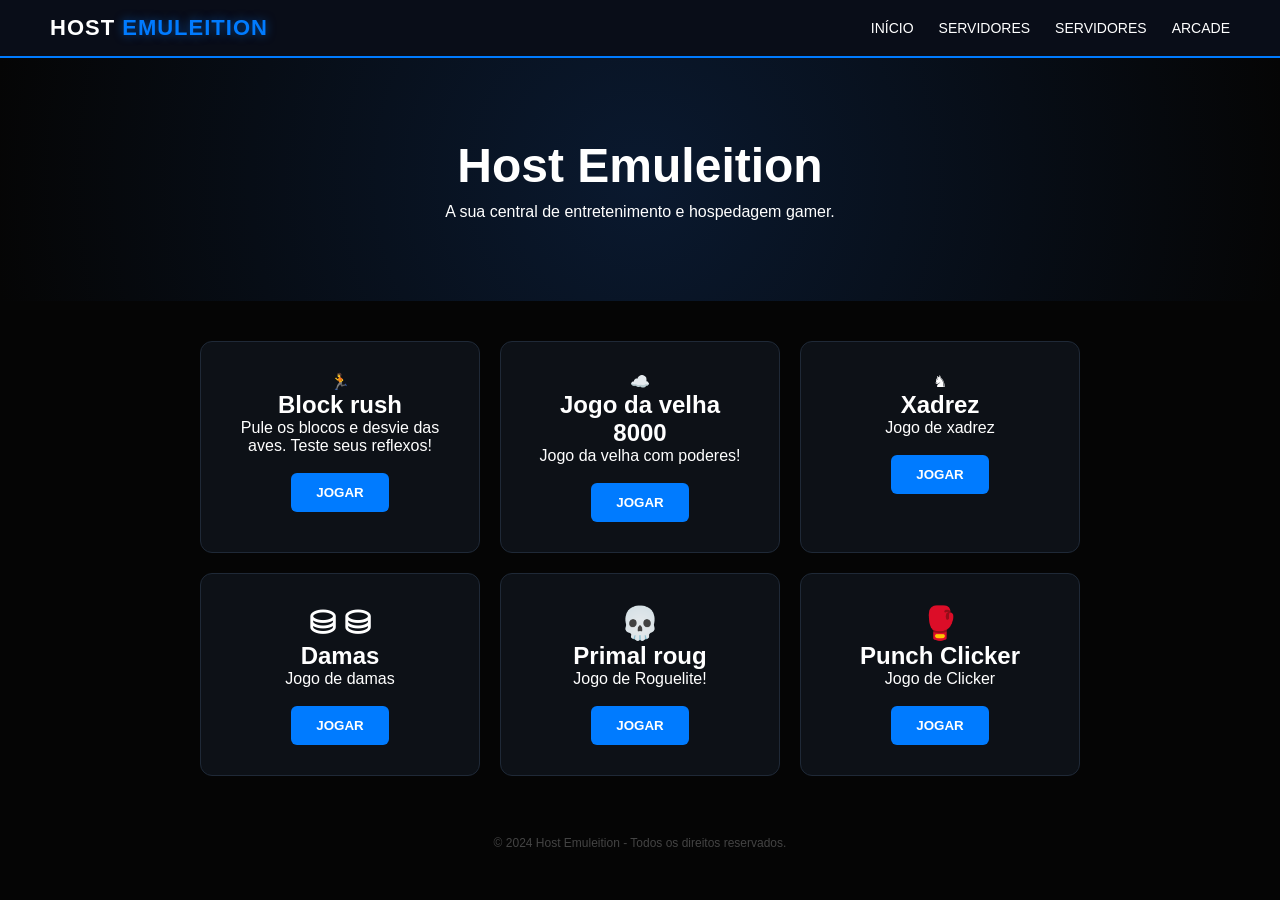
<file: index.html>
<!DOCTYPE html>
<html lang="pt-br">
<head>
    <meta charset="UTF-8">
    <meta name="viewport" content="width=device-width, initial-scale=1.0">
    <title>Host Emuleition | Home</title>
    <link rel="stylesheet" href="style.css">
</head>
<body>
    <header>
        <nav>
            <div class="logo">HOST <span>EMULEITION</span></div>
            <ul>
                <li><a href="index.html">Início</a></li>

                <li><a href="servidores">Servidores</a></li>

                <li><a href="#servidores">Servidores</a></li>

                <li><a href="game.html">Arcade</a></li>
            </ul>
        </nav>
    </header>

    <section class="hero">
        <h1>Host Emuleition</h1>
        <p>A sua central de entretenimento e hospedagem gamer.</p>
    </section>

    <div class="container">
        <div class="card">
            <div class="icon">🏃</div>

            <h2>Block rush</h2>
            <p>Pule os blocos e desvie das aves. Teste seus reflexos!</p>
            <br>
            <a href="game.html">
                <button class="btn">Jogar</button>
            </a>
            
        </div>

        <div id="servidores" class="card">
            <div class="icon">☁️</div>

            <h2>Jogo da velha 8000</h2>
            <p>Jogo da velha com poderes!</p>
            <br>
            <a href="velha.html">
                <button class="btn">Jogar</button>
            </a>
        </div>

        <div id="xadrez" class="card">
            <p>&#9822;</p>
            <h2>Xadrez</h2>
            <p>Jogo de xadrez</p>
            <br>
            <a href="xadrez.html">
                <button class="btn">Jogar</button>
            </a>
        </div>

        <div id="damas" class="card">
            <p><h1>&#9921; &#9921;</h1></p>
            <h2>Damas</h2>
            <p>Jogo de damas</p>
            <br>
            <a href="damas.html">
                <button class="btn">Jogar</button>
            </a>
        </div>

        
        <div id="roug" class="card">
            <p><h1>💀</h1></p>
            <h2>Primal roug</h2>
            <p>Jogo de Roguelite!</p>
            <br>
            <a href="roug.html">
                <button class="btn">Jogar</button>
            </a>
        </div>

        <div id="clicker" class="card">
            <p><h1>🥊</h1></p>
            <h2>Punch Clicker</h2>
            <p>Jogo de Clicker</p>
            <br>
            <a href="punchclick.html">
                <button class="btn">Jogar</button>
            </a>
        </div>
    </div>

    <footer style="text-align: center; padding: 20px; color: #444; font-size: 12px;">
        &copy; 2024 Host Emuleition - Todos os direitos reservados.
    </footer>
</body>
</html>
</file>
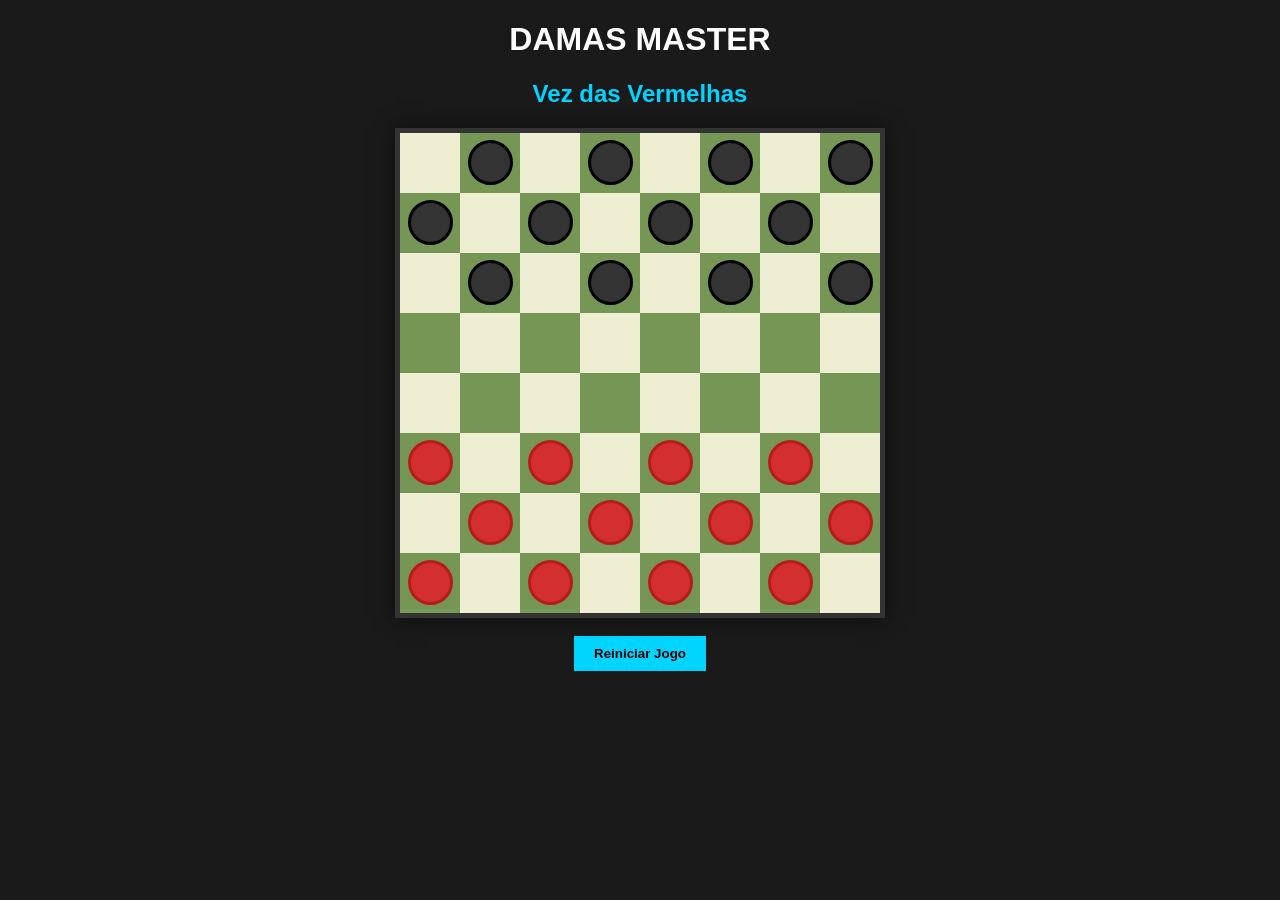
<file: damas.html>
<!DOCTYPE html>
<html lang="pt-br">
<head>
    <meta charset="UTF-8">
    <title>Damas Master | Host Emuleition</title>
    <style>
        body { background: #1a1a1a; color: white; font-family: sans-serif; text-align: center; }
        #game-container { display: flex; flex-direction: column; align-items: center; margin-top: 20px; }
        #tabuleiro {
            display: grid;
            grid-template-columns: repeat(8, 60px);
            grid-template-rows: repeat(8, 60px);
            border: 5px solid #333;
            box-shadow: 0 0 20px rgba(0,0,0,0.5);
        }
        .casa { width: 60px; height: 60px; display: flex; justify-content: center; align-items: center; }
        .preta { background-color: #769656; }
        .branca { background-color: #eeeed2; }
        
        .peca {
            width: 45px; height: 45px; border-radius: 50%;
            cursor: pointer; transition: 0.2s;
            box-sizing: border-box;
        }
        .peca.vermelha { background: #d32f2f; border: 3px solid #b71c1c; }
        .peca.preta-peca { background: #333; border: 3px solid #000; }
        .peca.dama { border: 5px double gold; }
        .selecionada { outline: 4px solid yellow; transform: scale(1.1); }
        
        #status { margin: 20px; font-size: 24px; font-weight: bold; color: #00d4ff; }
        .btn-reset { padding: 10px 20px; cursor: pointer; background: #00d4ff; border: none; font-weight: bold; }
    </style>
</head>
<body>

    <h1>DAMAS MASTER</h1>
    <div id="status">Vez das Vermelhas</div>
    
    <div id="game-container">
        <div id="tabuleiro"></div>
        <br>
        <button class="btn-reset" onclick="resetarJogo()">Reiniciar Jogo</button>
    </div>

    
</body>
<script src="./SCRIPTS/damas.js"></script>
</html>
</file>
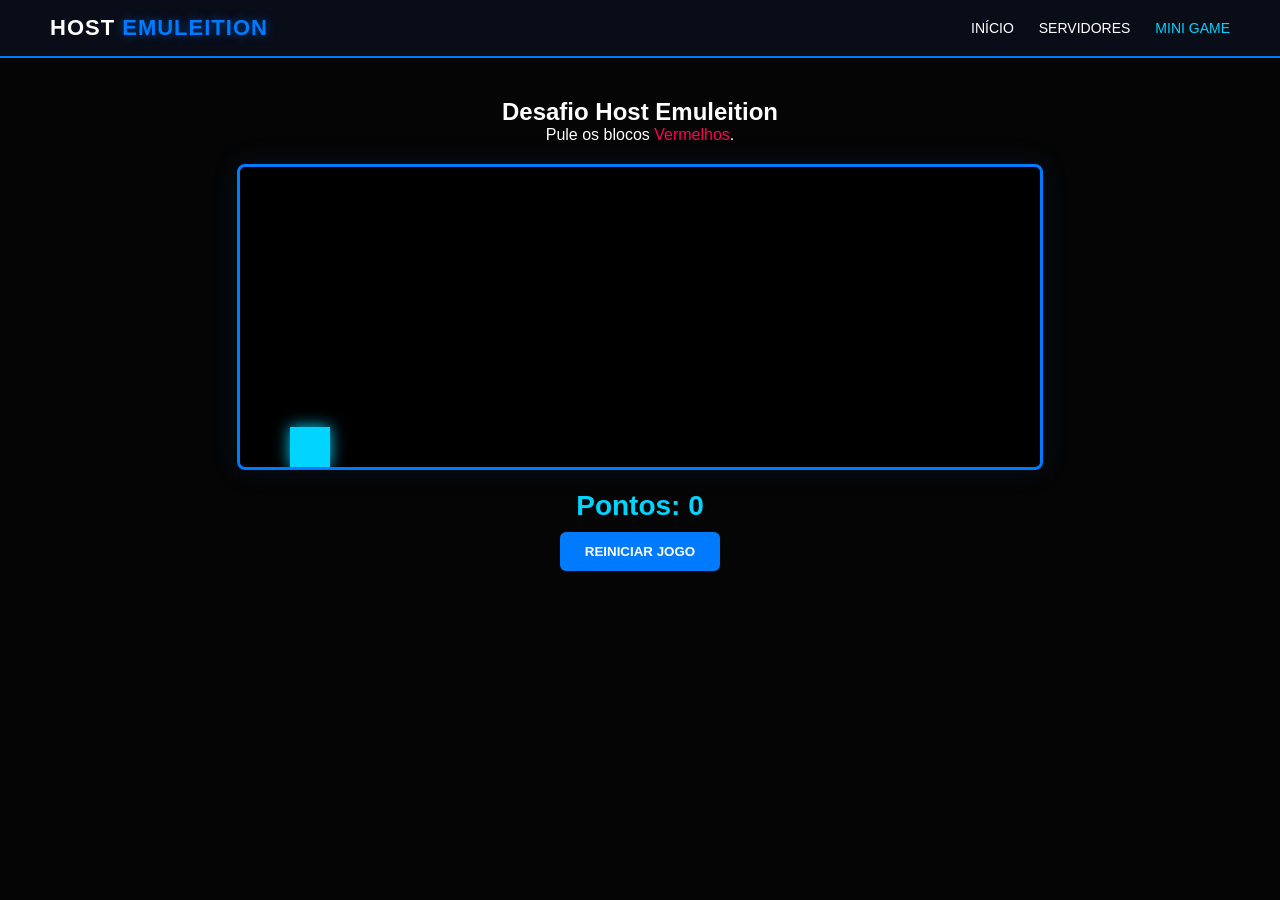
<file: game.html>
<!DOCTYPE html>
<html lang="pt-br">
<head>
    <meta charset="UTF-8">
    <meta name="viewport" content="width=device-width, initial-scale=1.0">
    <title>Host Emuleition | Mini Game</title>
    <link rel="stylesheet" href="style.css">
</head>
<body>
    <header>
        <nav>
            <div class="logo">HOST <span>EMULEITION</span></div>
            <ul>
                <li><a href="index.html">Início</a></li>
                <li><a href="#">Servidores</a></li>
                <li><a href="game.html" style="color: #00d4ff;">Mini Game</a></li>
            </ul>
        </nav>
    </header>

    <main style="text-align: center; padding: 20px;">
        <h2 style="margin-top: 20px;">Desafio Host Emuleition</h2>
        <p>Pule os blocos <span style="color: #ff0055;">Vermelhos</span>.</p>
        
        <canvas id="game-canvas" width="800" height="300"></canvas>
        
        <div id="score-board" style="font-size: 28px; color: #00d4ff; font-weight: bold; margin: 10px 0;">Pontos: 0</div>
        
        <button class="btn" onclick="resetGame()">Reiniciar Jogo</button>
    </main>

    <script src="./SCRIPTS/game.js"></script>
</body>
</html>
</file>
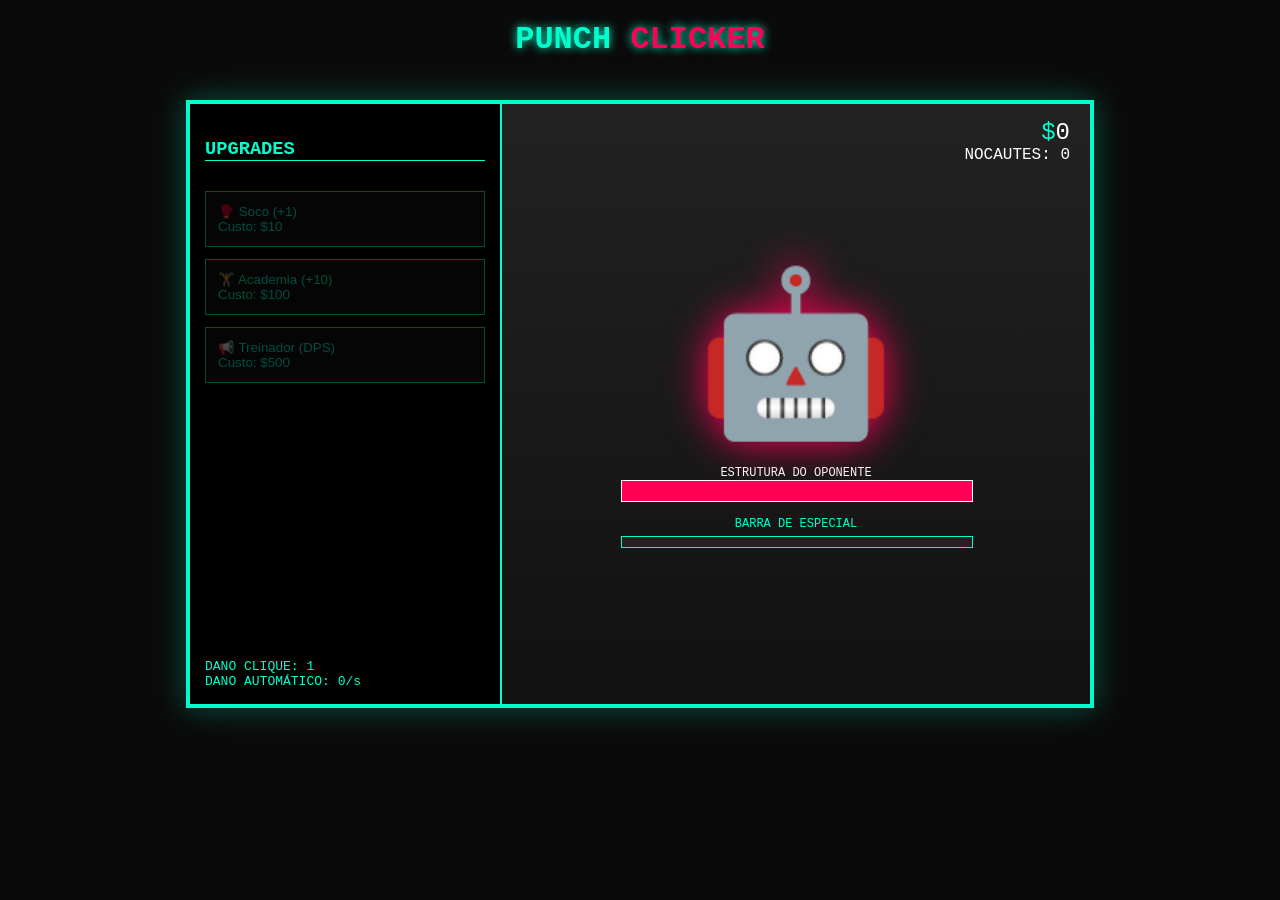
<file: punchclick.html>
<!DOCTYPE html>
<html lang="pt-br">
<head>
    <meta charset="UTF-8">
    <title>Punch Clicker: Ultra Edition</title>
    <style>
        body { 
            margin: 0; background: #0a0a0a; color: #fff; 
            font-family: 'Courier New', monospace;
            display: flex; flex-direction: column; align-items: center;
            overflow: hidden;
        }
        #game-container {
            width: 900px; height: 600px; background: linear-gradient(0deg, #111 0%, #222 100%);
            position: relative; border: 4px solid #00ffcc; margin-top: 20px;
            box-shadow: 0 0 30px rgba(0, 255, 204, 0.3); display: flex;
        }
        /* Painel Lateral */
        #shop {
            width: 280px; background: #000; border-right: 2px solid #00ffcc;
            padding: 15px; display: flex; flex-direction: column; gap: 12px;
        }
        .upgrade-btn {
            background: #111; border: 1px solid #00ffcc; color: #00ffcc;
            padding: 12px; cursor: pointer; text-align: left; transition: 0.2s;
        }
        .upgrade-btn:hover:not(:disabled) { background: #00ffcc; color: #000; }
        .upgrade-btn:disabled { opacity: 0.3; cursor: not-allowed; }

        /* Área de Luta */
        #ring { flex-grow: 1; position: relative; display: flex; flex-direction: column; align-items: center; justify-content: center; }
        
        #enemy {
            font-size: 160px; cursor: pointer; transition: transform 0.05s;
            filter: drop-shadow(0 0 20px #ff0055); user-select: none; z-index: 2;
        }
        #enemy:active { transform: scale(0.8) rotate(5deg); }

        /* Barras e HUD */
        .hud-stats { position: absolute; top: 15px; right: 20px; text-align: right; }
        
        .bar-container { width: 350px; margin-top: 10px; text-align: center; }
        .bar-bg { width: 100%; height: 20px; background: #222; border: 1px solid #fff; position: relative; }
        #hp-fill { width: 100%; height: 100%; background: #ff0055; transition: width 0.1s; }
        
        /* Barra de Especial */
        #special-bg { height: 10px; border-color: #00ffcc; margin-top: 5px; }
        #special-fill { width: 0%; height: 100%; background: #00ffcc; box-shadow: 0 0 15px #00ffcc; }
        
        #btn-special {
            margin-top: 15px; padding: 10px 20px; background: #000; border: 2px solid #00ffcc;
            color: #00ffcc; font-weight: bold; cursor: pointer; display: none;
            animation: pulse 1s infinite;
        }
        @keyframes pulse {
            0% { transform: scale(1); box-shadow: 0 0 0px #00ffcc; }
            50% { transform: scale(1.05); box-shadow: 0 0 20px #00ffcc; }
            100% { transform: scale(1); box-shadow: 0 0 0px #00ffcc; }
        }

        .damage-popup {
            position: absolute; color: #fff; font-weight: bold; pointer-events: none;
            animation: float 0.5s ease-out forwards; font-size: 28px; z-index: 10;
        }
        @keyframes float { 0% { opacity: 1; transform: translateY(0); } 100% { opacity: 0; transform: translateY(-80px); } }
    </style>
</head>
<body>

    <h1 style="color: #00ffcc; text-shadow: 0 0 10px #00ffcc;">PUNCH <span style="color:#ff0055">CLICKER</span></h1>

    <div id="game-container">
        <div id="shop">
            <h3 style="color: #00ffcc; border-bottom: 1px solid #00ffcc;">UPGRADES</h3>
            <button class="upgrade-btn" id="up-punch" onclick="buy('punch')">🥊 Soco (+1)<br>Custo: $<span id="c-punch">10</span></button>
            <button class="upgrade-btn" id="up-gym" onclick="buy('gym')">🏋️ Academia (+10)<br>Custo: $<span id="c-gym">100</span></button>
            <button class="upgrade-btn" id="up-coach" onclick="buy('coach')">📢 Treinador (DPS)<br>Custo: $<span id="c-coach">500</span></button>
            
            <div style="margin-top: auto; font-size: 13px; color: #00ffcc;">
                DANO CLIQUE: <span id="stat-click">1</span><br>
                DANO AUTOMÁTICO: <span id="stat-auto">0</span>/s
            </div>
        </div>

        <div id="ring">
            <div class="hud-stats">
                <span style="color:#00ffcc; font-size: 24px;">$</span><span id="money" style="font-size: 24px;">0</span><br>
                NOCAUTES: <span id="kills">0</span>
            </div>

            <div id="enemy" onclick="punch(event)">🤖</div>

            <div class="bar-container">
                <div style="font-size: 12px;">ESTRUTURA DO OPONENTE</div>
                <div class="bar-bg"><div id="hp-fill"></div></div>
                
                <div style="font-size: 12px; margin-top: 15px; color: #00ffcc;">BARRA DE ESPECIAL</div>
                <div class="bar-bg" id="special-bg"><div id="special-fill"></div></div>
                
                <button id="btn-special" onclick="useSpecial()">🔥 SUPER SOCO (X10) 🔥</button>
            </div>
        </div>
    </div>

    <script>
        let money = 0;
        let kills = 0;
        let clickDmg = 1;
        let autoDmg = 0;
        let specialCharge = 0;
        
        let hp = 100, maxHp = 100;
        const enemies = ["🤖", "🦾", "👾", "🦿", "👺", "🧟"];

        function punch(e) {
            dealDamage(clickDmg);
            chargeSpecial(2); // Carrega 2% por soco
            spawnText(e.clientX, e.clientY, clickDmg, "#ff0055");
            
            // Tremidinha no inimigo
            document.getElementById('enemy').style.transform = `translateX(${Math.random()*10-5}px)`;
        }

        function dealDamage(amt) {
            hp -= amt;
            money += Math.ceil(amt * 0.8);
            if (hp <= 0) {
                kills++;
                money += maxHp;
                maxHp = Math.floor(maxHp * 1.3);
                hp = maxHp;
                document.getElementById('enemy').innerText = enemies[Math.floor(Math.random()*enemies.length)];
            }
            updateUI();
        }

        function chargeSpecial(amt) {
            specialCharge = Math.min(100, specialCharge + amt);
            document.getElementById('special-fill').style.width = specialCharge + "%";
            if (specialCharge >= 100) {
                document.getElementById('btn-special').style.display = 'block';
            }
        }

        function useSpecial() {
            let socoGigante = clickDmg * 15;
            dealDamage(socoGigante);
            specialCharge = 0;
            document.getElementById('special-fill').style.width = "0%";
            document.getElementById('btn-special').style.display = 'none';
            
            // Efeito visual
            spawnText(window.innerWidth/2, window.innerHeight/2, "K.O.!", "#00ffcc");
            document.getElementById('ring').style.backgroundColor = "#fff";
            setTimeout(() => document.getElementById('ring').style.backgroundColor = "transparent", 100);
        }

        function spawnText(x, y, val, color) {
            const t = document.createElement('div');
            t.className = 'damage-popup';
            t.innerText = val;
            t.style.left = x + "px";
            t.style.top = y + "px";
            t.style.color = color;
            document.body.appendChild(t);
            setTimeout(() => t.remove(), 500);
        }

        let upgrades = {
            punch: { c: 10, l: 1 },
            gym: { c: 100, l: 0 },
            coach: { c: 500, l: 0 }
        };

        function buy(id) {
            let u = upgrades[id];
            if (money >= u.c) {
                money -= u.c;
                u.l++;
                if(id==='punch') clickDmg += 1;
                if(id==='gym') clickDmg += 12;
                if(id==='coach') autoDmg += 5;
                u.c = Math.floor(u.c * 1.6);
                updateUI();
            }
        }

        function updateUI() {
            document.getElementById('money').innerText = Math.floor(money);
            document.getElementById('hp-fill').style.width = (hp/maxHp)*100 + "%";
            document.getElementById('kills').innerText = kills;
            document.getElementById('stat-click').innerText = clickDmg;
            document.getElementById('stat-auto').innerText = autoDmg;
            
            for(let id in upgrades) {
                document.getElementById('c-'+id).innerText = upgrades[id].c;
                document.getElementById('up-'+id).disabled = money < upgrades[id].c;
            }
        }

        setInterval(() => { if(autoDmg > 0) dealDamage(autoDmg/10); }, 100);
        updateUI();
    </script>
</body>
</html>
</file>
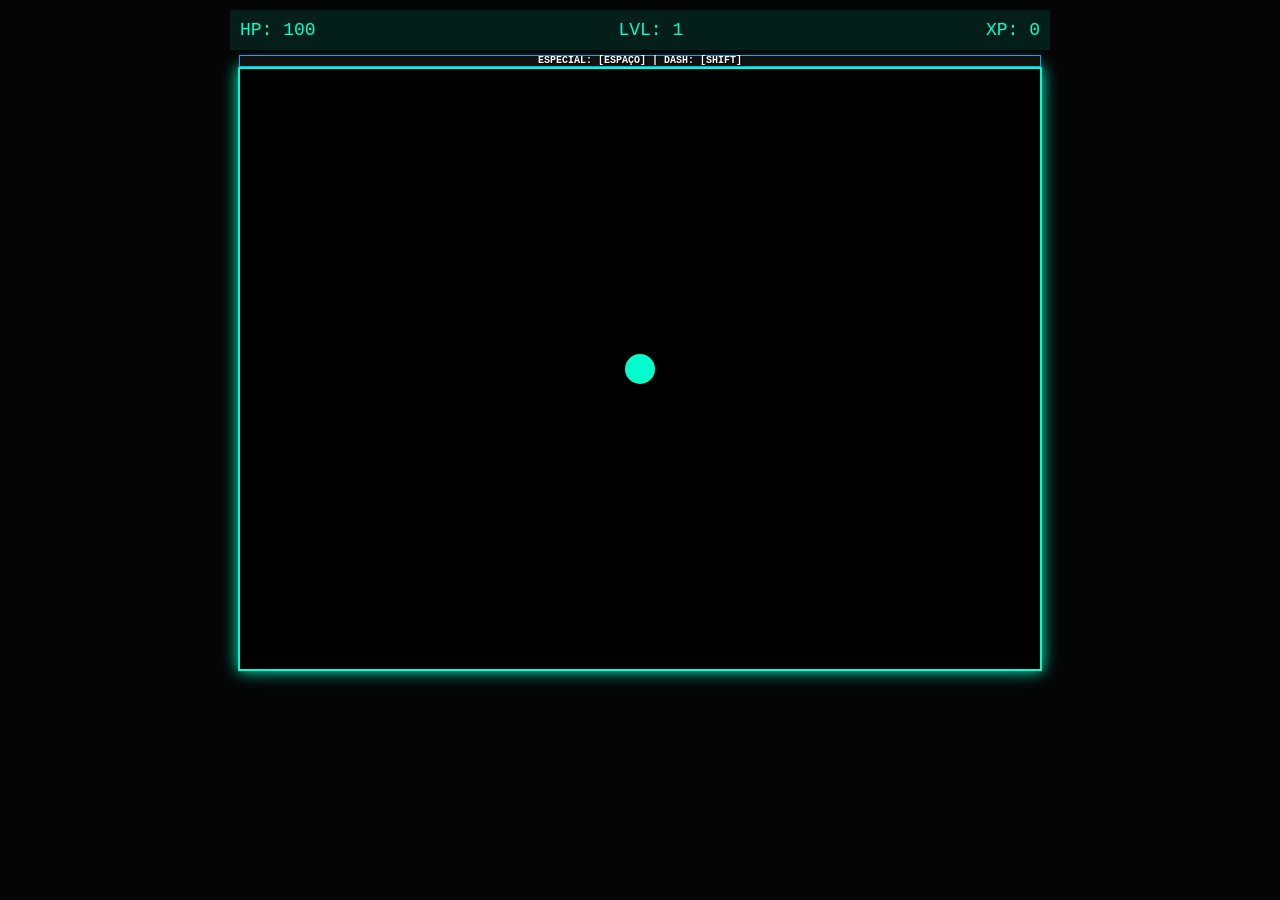
<file: roug.html>
<!DOCTYPE html>
<html lang="pt-br">
<head>
    <meta charset="UTF-8">
    <title>Neon Rogue | Dash & Boss Effects</title>
    <style>
        body { margin: 0; background: #050505; color: #00ffcc; font-family: 'Courier New', monospace; overflow: hidden; display: flex; flex-direction: column; align-items: center; }
        #ui { padding: 10px; font-size: 18px; width: 800px; display: flex; justify-content: space-between; background: rgba(0,255,204,0.1); margin-top: 10px; }
        canvas { border: 2px solid #00ffcc; background: #000; cursor: crosshair; display: block; box-shadow: 0 0 15px #00ffcc; }
        #special-container { width: 800px; height: 10px; background: #111; border: 1px solid #00aaff; margin-top: 5px; position: relative; }
        #special-bar { width: 0%; height: 100%; background: #00aaff; box-shadow: 0 0 10px #00aaff; transition: width 0.2s; }
        #special-hint { position: absolute; width: 100%; text-align: center; color: #fff; font-size: 10px; top: -1px; font-weight: bold; text-shadow: 1px 1px #000; }
        #lvl-up-screen { position: absolute; top: 50%; left: 50%; transform: translate(-50%, -50%); background: rgba(0, 0, 0, 0.95); border: 3px solid #ff0055; padding: 25px; display: none; text-align: center; z-index: 10; box-shadow: 0 0 30px #ff0055; }
        .upgrade-btn { display: block; width: 280px; margin: 10px auto; padding: 12px; background: #00ffcc; border: none; cursor: pointer; font-weight: bold; font-family: inherit; color: #000; }
        #boss-ui { position: absolute; top: 80px; left: 50%; transform: translateX(-50%); width: 500px; display: none; text-align: center; }
        #boss-hp-bg { width: 100%; height: 15px; border: 2px solid #ff0055; background: #111; }
        #boss-hp-bar { width: 100%; height: 100%; background: #ff0055; }
    </style>
</head>
<body>

    <div id="ui">
        <div>HP: <span id="hp">100</span></div>
        <div>LVL: <span id="lvl">1</span></div>
        <div>XP: <span id="xp">0</span></div>
    </div>

    <div id="special-container">
        <div id="special-bar"></div>
        <div id="special-hint">ESPECIAL: [ESPAÇO] | DASH: [SHIFT]</div>
    </div>

    <div id="boss-ui">
        <div id="boss-name" style="color:#ff0055; margin-bottom:5px; font-weight: bold;">BOSS</div>
        <div id="boss-hp-bg"><div id="boss-hp-bar"></div></div>
    </div>

    <div id="lvl-up-screen">
        <h2 id="screen-title" style="color: #ff0055;">LEVEL UP!</h2>
        <div id="upgrade-list"></div>
    </div>

    <canvas id="gameCanvas"></canvas>

    <script>
        window.onload = () => {
            const canvas = document.getElementById('gameCanvas');
            const ctx = canvas.getContext('2d');
            canvas.width = 800; canvas.height = 600;

            const audioCtx = new (window.AudioContext || window.webkitAudioContext)();
            function playSfx(f, type, d, v=0.05) {
                try {
                    const o = audioCtx.createOscillator(); const g = audioCtx.createGain();
                    o.type = type; o.frequency.setValueAtTime(f, audioCtx.currentTime);
                    g.gain.setValueAtTime(v, audioCtx.currentTime);
                    g.gain.exponentialRampToValueAtTime(0.01, audioCtx.currentTime + d);
                    o.connect(g); g.connect(audioCtx.destination);
                    o.start(); o.stop(audioCtx.currentTime + d);
                } catch(e){}
            }

            let isPaused = false, currentBoss = null, screenShake = 0;
            let enemies = [], bullets = [], bossBullets = [], particles = [], enemyBullets = [];
            const keys = {};

            const player = {
                x: 400, y: 300, size: 15, speed: 3.5, hp: 100, maxHp: 100, xp: 0, nextLvl: 50, lvl: 1,
                fireRate: 400, lastFire: 0, damage: 1, bulletsNum: 1, orbitals: 0,
                special: 0, maxSpecial: 100,
                dashCooldown: 0, isDashing: 0, dashDir: {x:0, y:0}
            };

            const bosses = [
                { id: 'crusher', name: "CYBER-CRUSHER", color: "#ff8800", hp: 150 },
                { id: 'witch', name: "NEON-WITCH", color: "#bf00ff", hp: 300 },
                { id: 'stalker', name: "VOID-STALKER", color: "#ffffff", hp: 600 }
            ];

            window.onkeydown = e => {
                keys[e.code] = true;
                if(e.code === 'Space') useSpecial();
                if(e.code === 'ShiftLeft' || e.code === 'ShiftRight') useDash();
                if(audioCtx.state === 'suspended') audioCtx.resume();
            };
            window.onkeyup = e => keys[e.code] = false;

            function useDash() {
                if(player.dashCooldown > 0 || isPaused) return;
                player.isDashing = 15;
                player.dashCooldown = 60;
                playSfx(150, 'sine', 0.2);
                let dx = 0, dy = 0;
                if(keys['KeyW']) dy = -1; if(keys['KeyS']) dy = 1;
                if(keys['KeyA']) dx = -1; if(keys['KeyD']) dx = 1;
                if(dx === 0 && dy === 0) dy = -1;
                player.dashDir = {x: dx, y: dy};
            }

            canvas.onmousedown = e => {
                if(isPaused) return;
                const now = Date.now();
                if(now - player.lastFire > player.fireRate) {
                    const rect = canvas.getBoundingClientRect();
                    const angle = Math.atan2(e.clientY - rect.top - player.y, e.clientX - rect.left - player.x);
                    for(let i=0; i < player.bulletsNum; i++) {
                        let spread = (i - Math.floor(player.bulletsNum/2)) * 0.2;
                        bullets.push({ x: player.x, y: player.y, vx: Math.cos(angle+spread)*10, vy: Math.sin(angle+spread)*10 });
                    }
                    player.lastFire = now;
                    playSfx(400, 'square', 0.05);
                }
            };

            function useSpecial() {
                if(player.special < player.maxSpecial || isPaused) return;
                player.special = 0; screenShake = 30;
                playSfx(100, 'sawtooth', 0.4, 0.2);
                particles.push({x: player.x, y: player.y, isShockwave: true, r: 10, color: '#00aaff', isSpecial: true});
                player.xp += enemies.length * 5;
                enemies = []; bossBullets = []; enemyBullets = [];
                if(currentBoss) {
                    currentBoss.hp -= 50;
                    document.getElementById('boss-hp-bar').style.width = (currentBoss.hp/currentBoss.maxHp)*100 + "%";
                    if(currentBoss.hp <= 0) { currentBoss = null; document.getElementById('boss-ui').style.display = 'none'; showUpgradeScreen(true); }
                }
                updateSpecialBar(); checkLvlUp();
            }

            function updateSpecialBar() {
                const bar = document.getElementById('special-bar');
                bar.style.width = (player.special / player.maxSpecial * 100) + "%";
            }

            function showUpgradeScreen(isEpic = false) {
                isPaused = true;
                const screen = document.getElementById('lvl-up-screen');
                const list = document.getElementById('upgrade-list');
                document.getElementById('screen-title').innerText = isEpic ? "ITEM ÉPICO!" : "LEVEL UP!";
                screen.style.display = 'block'; list.innerHTML = '';
                const options = isEpic ? [
                    { name: "NÚCLEO DE FURY", d: "Dano +3", f: () => player.damage += 3 },
                    { name: "ESCUDO ORBITAL", d: "Esfera de Defesa", f: () => player.orbitals += 1 },
                    { name: "HIPER-DRIVE", d: "Tiro rápido", f: () => player.fireRate *= 0.5 }
                ] : [
                    { name: "Dano +1", d: "Mais poder", f: () => player.damage += 1 },
                    { name: "Velocidade +0.5", d: "Corre mais", f: () => player.speed += 0.5 },
                    { name: "Vida Máxima", d: "HP +20", f: () => { player.maxHp += 20; player.hp = player.maxHp; } }
                ];
                options.sort(() => 0.5 - Math.random()).slice(0, 3).forEach(opt => {
                    const btn = document.createElement('button'); btn.className = 'upgrade-btn';
                    btn.innerHTML = `<b>${opt.name}</b><br><small>${opt.d}</small>`;
                    btn.onclick = () => { opt.f(); isPaused = false; screen.style.display = 'none'; };
                    list.appendChild(btn);
                });
            }

            function spawnEnemy() {
                if(isPaused || currentBoss) return;
                const r = Math.random();
                let e = { x: Math.random()*800, y: -20, hp: 1 + (player.lvl*0.5), speed: 1.5, color: '#ff0055', size: 10, type: 'normal' };
                if(r > 0.85) { e.type = 'sniper'; e.color = '#00ffff'; e.speed = 1; e.timer = 0; e.hp = 1; }
                else if(r > 0.7) { e.type = 'kamikaze'; e.color = '#ffff00'; e.speed = 3.5; e.hp = 0.5; }
                else if (r > 0.5) { e.color = '#aa00ff'; e.hp = 5 + player.lvl; e.speed = 0.8; e.size = 18; }
                enemies.push(e);
            }

            function update() {
                if(isPaused) return;
                if(screenShake > 0) screenShake -= 1;
                if(player.dashCooldown > 0) player.dashCooldown--;

                if(player.isDashing > 0) {
                    player.x += player.dashDir.x * 12; player.y += player.dashDir.y * 12;
                    player.isDashing--;
                    particles.push({x: player.x, y: player.y, r: 8, life: 1, color: 'rgba(0, 255, 204, 0.4)'});
                } else {
                    if (keys['KeyW'] && player.y > 0) player.y -= player.speed;
                    if (keys['KeyS'] && player.y < 600) player.y += player.speed;
                    if (keys['KeyA'] && player.x > 0) player.x -= player.speed;
                    if (keys['KeyD'] && player.x < 800) player.x += player.speed;
                }

                bullets.forEach((b, i) => {
                    b.x += b.vx; b.y += b.vy;
                    if(b.x<0 || b.x>800 || b.y<0 || b.y>600) bullets.splice(i, 1);
                });

                enemyBullets.forEach((eb, i) => {
                    eb.x += eb.vx; eb.y += eb.vy;
                    if(Math.hypot(player.x-eb.x, player.y-eb.y) < 15 && player.isDashing <= 0) {
                        player.hp -= 10; enemyBullets.splice(i, 1); playSfx(100, 'sine', 0.1); screenShake = 5;
                    }
                });

                enemies.forEach((en, ei) => {
                    const dist = Math.hypot(player.x-en.x, player.y-en.y);
                    if(en.type === 'sniper') {
                        if(dist > 250) { en.x += (player.x-en.x)/dist * en.speed; en.y += (player.y-en.y)/dist * en.speed; }
                        en.timer++;
                        if(en.timer % 120 === 0) {
                            const ang = Math.atan2(player.y-en.y, player.x-en.x);
                            enemyBullets.push({x: en.x, y: en.y, vx: Math.cos(ang)*5, vy: Math.sin(ang)*5});
                            playSfx(600, 'triangle', 0.05);
                        }
                    } else {
                        en.x += ((player.x - en.x) / dist) * en.speed; en.y += ((player.y - en.y) / dist) * en.speed;
                    }

                    if(dist < en.size + 5 && player.isDashing <= 0) { 
                        player.hp -= en.type === 'kamikaze' ? 20 : 0.5; 
                        if(en.type === 'kamikaze') { enemies.splice(ei, 1); playSfx(80, 'sawtooth', 0.2); screenShake = 10; particles.push({x: en.x, y: en.y, isShockwave: true, r: 5, color: '#ffff00'}); }
                    }

                    bullets.forEach((b, bi) => {
                        if(Math.hypot(b.x-en.x, b.y-en.y) < en.size + 10) {
                            en.hp -= player.damage; bullets.splice(bi, 1);
                            if(en.hp <= 0) { 
                                enemies.splice(ei, 1); player.xp += 15; player.special = Math.min(player.maxSpecial, player.special + 5);
                                updateSpecialBar(); checkLvlUp(); playSfx(200, 'sine', 0.1);
                            }
                        }
                    });
                });

                if(currentBoss) {
                    const distToP = Math.hypot(player.x - currentBoss.x, player.y - currentBoss.y);
                    const angleToP = Math.atan2(player.y - currentBoss.y, player.x - currentBoss.x);
                    currentBoss.attackTimer++;

                    if(currentBoss.id === 'crusher') {
                        if(!currentBoss.isJumping) {
                            currentBoss.x += Math.cos(angleToP) * 2.2; currentBoss.y += Math.sin(angleToP) * 2.2;
                            if(currentBoss.attackTimer % 180 === 0) { currentBoss.isJumping = true; currentBoss.jumpArc = 0; }
                        }
                    } 
                    else if(currentBoss.id === 'witch') {
                        currentBoss.x += Math.sin(Date.now()/500) * 3;
                        if(currentBoss.attackTimer % 60 === 0) {
                            for(let i=0; i<8; i++) {
                                let a = (currentBoss.attackTimer/10) + (i * Math.PI/4);
                                bossBullets.push({x:currentBoss.x, y:currentBoss.y, vx:Math.cos(a)*4, vy:Math.sin(a)*4});
                            }
                        }
                    }
                    else if(currentBoss.id === 'stalker') {
                        if(currentBoss.attackTimer % 200 === 0) {
                            currentBoss.x = player.x + (Math.random()-0.5)*300; currentBoss.y = player.y + (Math.random()-0.5)*300;
                            screenShake = 10;
                        }
                        if(currentBoss.attackTimer % 40 === 0) {
                            bossBullets.push({x:currentBoss.x, y:currentBoss.y, vx:Math.cos(angleToP)*6, vy:Math.sin(angleToP)*6});
                        }
                        if(currentBoss.attackTimer % 400 === 0) { currentBoss.isJumping = true; currentBoss.jumpArc = 0; }
                    }

                    if(currentBoss.isJumping) {
                        currentBoss.jumpArc += 0.04; currentBoss.scale = 1 + Math.sin(currentBoss.jumpArc) * 2;
                        if(currentBoss.jumpArc >= Math.PI) {
                            currentBoss.isJumping = false; currentBoss.scale = 1; screenShake = 20;
                            particles.push({x: currentBoss.x, y: currentBoss.y, isShockwave: true, r: 10, color: '#fff'});
                            if(distToP < 160 && player.isDashing <= 0) player.hp -= 25;
                        }
                    }

                    bossBullets.forEach((bb, bbi) => {
                        bb.x += bb.vx; bb.y += bb.vy;
                        if(Math.hypot(player.x - bb.x, player.y - bb.y) < 15 && player.isDashing <= 0) { player.hp -= 8; bossBullets.splice(bbi, 1); screenShake = 5; }
                    });

                    bullets.forEach((b, bi) => {
                        if(Math.hypot(b.x-currentBoss.x, b.y-currentBoss.y) < 45) {
                            currentBoss.hp -= player.damage; bullets.splice(bi, 1);
                            document.getElementById('boss-hp-bar').style.width = (currentBoss.hp/currentBoss.maxHp)*100 + "%";
                            if(currentBoss.hp <= 0) { currentBoss = null; bossBullets = []; document.getElementById('boss-ui').style.display = 'none'; showUpgradeScreen(true); }
                        }
                    });
                }

                if(player.hp <= 0) { alert("GAME OVER! LVL: " + player.lvl); location.reload(); }
                document.getElementById('hp').innerText = Math.max(0, Math.floor(player.hp));
                document.getElementById('xp').innerText = player.xp;
                document.getElementById('lvl').innerText = player.lvl;
            }

            function checkLvlUp() {
                if(player.xp >= player.nextLvl) {
                    player.lvl++; player.xp = 0; player.nextLvl += 50; showUpgradeScreen(false);
                    if(player.lvl % 5 === 0) {
                        const bData = bosses[Math.min(Math.floor(player.lvl/5)-1, bosses.length-1)];
                        currentBoss = { ...bData, x: 400, y: 150, maxHp: bData.hp, scale: 1, isJumping: false, attackTimer: 0 };
                        document.getElementById('boss-ui').style.display = 'block';
                        document.getElementById('boss-name').innerText = currentBoss.name;
                        document.getElementById('boss-hp-bar').style.width = "100%";
                    }
                }
            }

            function draw() {
                ctx.save();
                if(screenShake > 0) ctx.translate((Math.random()-0.5)*screenShake, (Math.random()-0.5)*screenShake);
                ctx.fillStyle = 'black'; ctx.fillRect(0, 0, 800, 600);

                particles.forEach((p, i) => {
                    if(p.isShockwave) {
                        ctx.strokeStyle = p.isSpecial ? `rgba(0, 170, 255, ${1-p.r/1000})` : `rgba(255,255,255,${1-p.r/200})`;
                        ctx.lineWidth = p.isSpecial ? 10 : 3;
                        ctx.beginPath(); ctx.arc(p.x, p.y, p.r, 0, Math.PI*2); ctx.stroke();
                        p.r += (p.isSpecial ? 15 : 5);
                        if(p.r > (p.isSpecial ? 1000 : 200)) particles.splice(i, 1);
                    } else {
                        ctx.fillStyle = p.color; ctx.beginPath(); ctx.arc(p.x, p.y, p.r, 0, Math.PI*2); ctx.fill();
                        p.life -= 0.05; if(p.life <= 0) particles.splice(i, 1);
                    }
                });

                ctx.fillStyle = player.isDashing > 0 ? '#fff' : '#00ffcc';
                ctx.beginPath(); ctx.arc(player.x, player.y, player.size, 0, Math.PI*2); ctx.fill();
                
                for(let i=0; i<player.orbitals; i++) {
                    let ang = (Date.now()/500) + (i * Math.PI*2/player.orbitals);
                    ctx.fillStyle = '#ff0055'; ctx.beginPath(); ctx.arc(player.x+Math.cos(ang)*40, player.y+Math.sin(ang)*40, 5, 0, Math.PI*2); ctx.fill();
                }

                if(currentBoss) {
                    ctx.save(); ctx.translate(currentBoss.x, currentBoss.y); ctx.scale(currentBoss.scale, currentBoss.scale);
                    ctx.fillStyle = currentBoss.color; ctx.shadowBlur = 20; ctx.shadowColor = currentBoss.color;
                    ctx.fillRect(-30, -30, 60, 60); ctx.restore();
                }

                enemies.forEach(en => { ctx.fillStyle = en.color; ctx.beginPath(); ctx.arc(en.x, en.y, en.size, 0, Math.PI*2); ctx.fill(); });
                ctx.fillStyle = 'white'; bullets.forEach(b => ctx.fillRect(b.x, b.y, 4, 4));
                ctx.fillStyle = '#ffaa00'; bossBullets.forEach(bb => { ctx.beginPath(); ctx.arc(bb.x, bb.y, 6, 0, Math.PI*2); ctx.fill(); });
                ctx.fillStyle = '#bf00ff'; enemyBullets.forEach(eb => { ctx.beginPath(); ctx.arc(eb.x, eb.y, 6, 0, Math.PI*2); ctx.fill(); });
                ctx.restore();
            }

            function gameLoop() { update(); draw(); requestAnimationFrame(gameLoop); }
            setInterval(spawnEnemy, 1000);
            gameLoop();
        };
    </script>
</body>
</html>
</file>
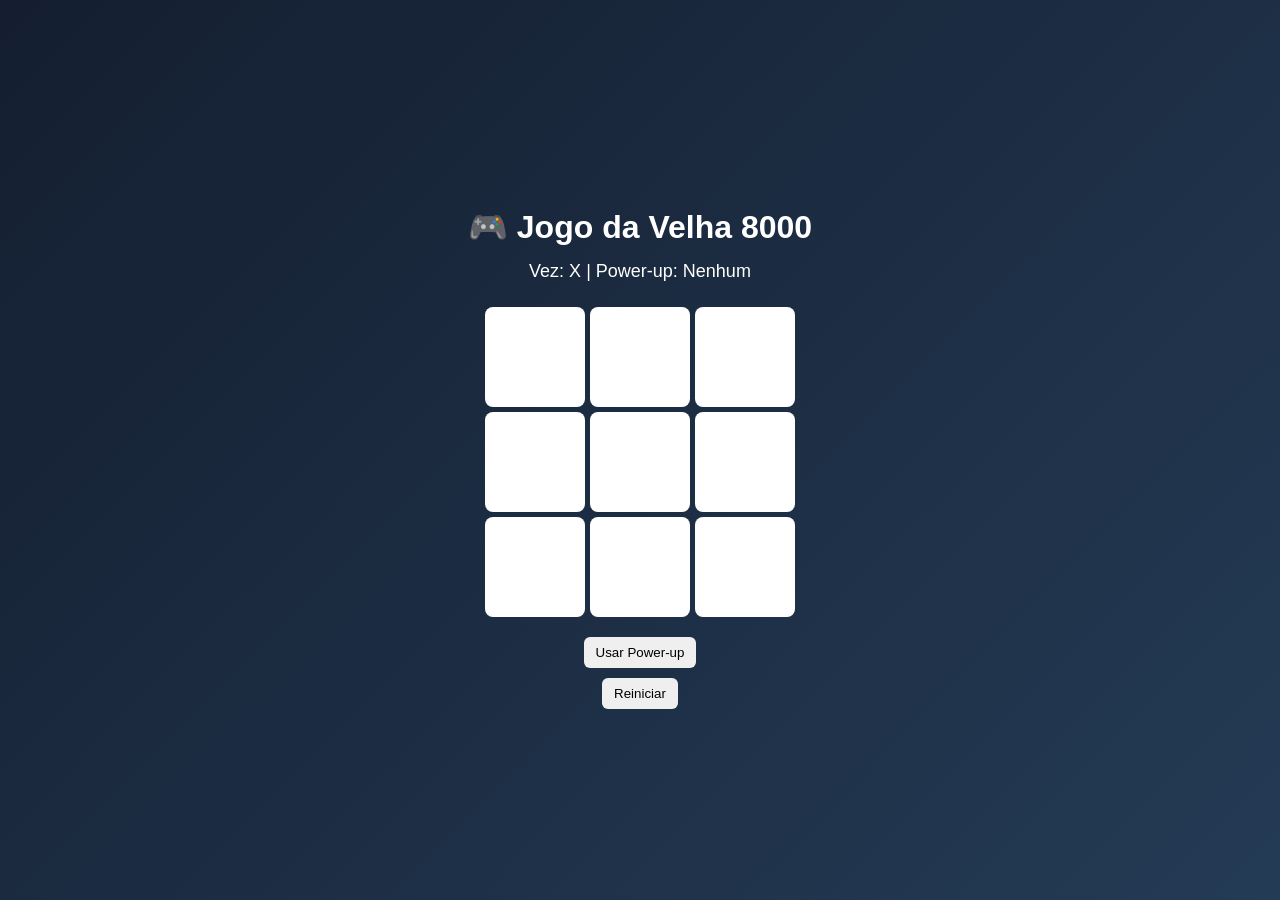
<file: velha.html>
<!DOCTYPE html>
<html lang="pt-BR">
<head>
<meta charset="UTF-8">
<meta name="viewport" content="width=device-width, initial-scale=1.0">
<title>Jogo da velha 8000</title>
<style>
body {
    font-family: Arial, sans-serif;
    background: linear-gradient(135deg, #141e30, #243b55);
    display: flex; flex-direction: column; align-items: center; justify-content: center;
    min-height: 100vh; margin: 0; color: white;
}
h1 { margin-bottom: 5px; }
.status { margin: 10px; font-size: 18px; text-align: center; }
.board { display: grid; grid-template-columns: repeat(3, 100px); gap: 5px; margin: 15px 0; }
.cell { background: white; color: #333; font-size: 40px; display: flex; align-items: center; justify-content: center; cursor: pointer; height: 100px; border-radius: 8px; }
.cell.protected { background: #00c853 !important; color: white; }
.cell.winner { background: #ff1744 !important; color: white; }
button { padding: 8px 12px; border-radius: 6px; border: none; cursor: pointer; margin: 5px; }
</style>
</head>
<body>

<h1>🎮 Jogo da Velha 8000</h1>
<div class="status" id="status">Vez: X | Power-up: Nenhum</div>
<div class="board" id="board"></div>
<div class="power-container">
    <button onclick="usePower()">Usar Power-up</button>
</div>
<button onclick="restartGame()">Reiniciar</button>

<script>
const board = document.getElementById("board");
const statusText = document.getElementById("status");

let currentPlayer = "X";
let cells = [];
let gameActive = true;
let powers = { X:null, O:null };
let selectedPower = null;
let extraTurnActive = false;
let turnCount = 0;

const powerList = ["erase","extra","shield","swap","transform"]; // NOVO POWER-UP

function createBoard(){
    board.innerHTML="";
    cells=[];
    for(let i=0;i<9;i++){
        const cell=document.createElement("div");
        cell.classList.add("cell");
        cell.dataset.protected="false";
        cell.dataset.shieldTurns="0";
        cell.addEventListener("click",()=>handleClick(i));
        board.appendChild(cell);
        cells.push(cell);
    }
}

function handleClick(index){
    if(!gameActive) return;
    const cell = cells[index];

    // POWER: ERASE
    if(selectedPower==="erase"){
        if(cell.textContent!=="" && cell.textContent!==currentPlayer && cell.dataset.protected==="false"){
            cell.textContent="";
            powers[currentPlayer]=null;
            selectedPower=null;
            nextTurn();
        }
        return;
    }

    // POWER: SHIELD
    if(selectedPower==="shield"){
        if(cell.textContent==="" && cell.dataset.protected==="false"){
            cell.dataset.protected="true";
            cell.dataset.shieldTurns="2";
            cell.classList.add("protected");
            powers[currentPlayer]=null;
            selectedPower=null;
            nextTurn();
        }
        return;
    }

    // POWER: TRANSFORMAR
    if(selectedPower==="transform"){
        if(cell.textContent!=="" && cell.textContent!==currentPlayer && cell.dataset.protected==="false"){
            cell.textContent = currentPlayer; // transforma a peça do adversário
            powers[currentPlayer]=null;
            selectedPower=null;
            nextTurn();
        }
        return;
    }

    // CASA PROTEGIDA
    if(cell.dataset.protected==="true") return;

    // CASA OCUPADA
    if(cell.textContent!=="") return;

    // JOGADA NORMAL
    cell.textContent=currentPlayer;
    turnCount++;

    // DAR POWERUP A CADA 2 RODADAS
    if(turnCount%4===0) giveBothPlayersPower();

    if(checkWinner()) return;

    if(extraTurnActive){ extraTurnActive=false; }
    else { currentPlayer=currentPlayer==="X"?"O":"X"; }

    decreaseShieldTurns();
    updateStatus();
}

function decreaseShieldTurns(){
    cells.forEach(cell=>{
        if(cell.dataset.protected==="true"){
            let turns=parseInt(cell.dataset.shieldTurns);
            turns--;
            if(turns<=0){
                cell.dataset.protected="false";
                cell.dataset.shieldTurns="0";
                cell.classList.remove("protected");
            } else { cell.dataset.shieldTurns=turns.toString(); }
        }
    });
}

function giveBothPlayersPower(){
    powers.X = powerList[Math.floor(Math.random()*powerList.length)];
    powers.O = powerList[Math.floor(Math.random()*powerList.length)];
    updateStatus();
}

function usePower(){
    if(!powers[currentPlayer]) return;
    selectedPower = powers[currentPlayer];

    if(selectedPower==="extra"){
        extraTurnActive=true;
        powers[currentPlayer]=null;
        selectedPower=null;
        statusText.textContent=`🎯 ${currentPlayer} ganhou jogada extra!`;
        return;
    }

    if(selectedPower==="swap"){
        cells.forEach(cell=>{
            if(cell.dataset.protected==="true") return;
            if(cell.textContent==="X") cell.textContent="O";
            else if(cell.textContent==="O") cell.textContent="X";
        });
        powers[currentPlayer]=null;
        selectedPower=null;
        updateStatus();
        return;
    }

    statusText.textContent="Clique em uma casa válida para usar o poder!";
}

function nextTurn(){
    if(checkWinner()) return;
    turnCount++;
    if(turnCount%4===0) giveBothPlayersPower();
    currentPlayer=currentPlayer==="X"?"O":"X";
    decreaseShieldTurns();
    updateStatus();
}

function checkWinner(){
    const combos=[[0,1,2],[3,4,5],[6,7,8],[0,3,6],[1,4,7],[2,5,8],[0,4,8],[2,4,6]];
    for(let c of combos){
        const [a,b,c1]=c;
        if(cells[a].textContent && cells[a].textContent===cells[b].textContent && cells[a].textContent===cells[c1].textContent){
            cells[a].classList.add("winner");
            cells[b].classList.add("winner");
            cells[c1].classList.add("winner");
            statusText.textContent=`🔥 ${cells[a].textContent} venceu!`;
            gameActive=false; return true;
        }
    }
    return false;
}

function restartGame(){
    currentPlayer="X";
    gameActive=true;
    turnCount=0;
    powers={X:null,O:null};
    selectedPower=null;
    extraTurnActive=false;
    createBoard();
    updateStatus();
}

function updateStatus(){
    statusText.textContent=`Vez: ${currentPlayer} | Power-up: ${powers[currentPlayer]||"Nenhum"}`;
}

createBoard();
updateStatus();
</script>

</body>
</html>
</file>
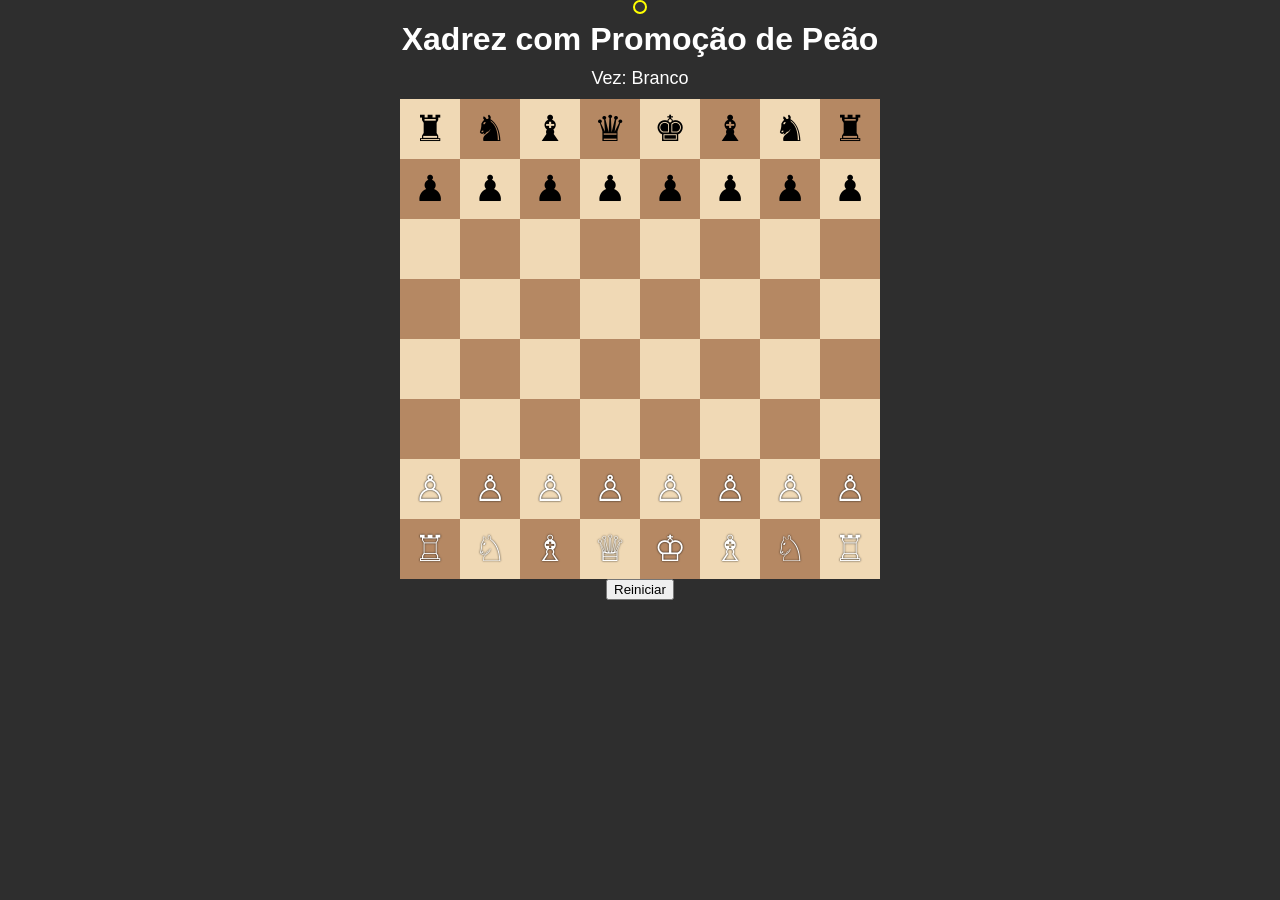
<file: xadrez.html>
<!DOCTYPE html>
<html lang="pt-BR">
<head>
<meta charset="UTF-8">
<meta name="viewport" content="width=device-width, initial-scale=1.0">
<title>Xadrez com Promoção</title>
<style>
body {
    font-family: Arial, sans-serif;
    display: flex;
    flex-direction: column;
    align-items: center;
    background: #2e2e2e;
    color: white;
    min-height: 100vh;
    margin: 0;
}
h1 { margin-bottom: 10px; }
#status { margin-bottom: 10px; font-size: 18px; }
#board {
    display: grid;
    grid-template-columns: repeat(8, 60px);
    grid-template-rows: repeat(8, 60px);
    gap: 0;
    position: relative;
}
.square {
    width: 60px;
    height: 60px;
    display: flex;
    align-items: center;
    justify-content: center;
    font-size: 36px;
    cursor: pointer;
    user-select: none;
}
.square.light { background-color: #f0d9b5; }
.square.dark { background-color: #b58863; }
.square.selected { outline: 3px solid yellow; }
.square.valid-move { outline: 3px solid green; }
.piece-white { color: white; text-shadow: 0 0 2px black; }
.piece-black { color: black; }
#promotionMenu {
    position: absolute;
    display: none;
    background: #333;
    border: 2px solid yellow;
    border-radius: 8px;
    padding: 5px;
    display: flex;
    z-index: 10;
}
.promoBtn {
    font-size: 36px;
    width: 50px;
    height: 50px;
    margin: 2px;
    cursor: pointer;
    background: transparent;
    border: 1px solid #fff;
    border-radius: 6px;
}
.promoBtn:hover { background: #555; }
</style>
</head>
<body>

<h1>Xadrez com Promoção de Peão</h1>
<div id="status">Vez: Branco</div>
<div id="board"></div>
<div id="promotionMenu"></div>
<button onclick="resetGame()">Reiniciar</button>

<script>
const boardElement = document.getElementById("board");
const status = document.getElementById("status");
const promotionMenu = document.getElementById("promotionMenu");

let board = [];
let selectedSquare = null;
let validMoves = [];
let currentPlayer = "white";

const pieces = {
    white: { pawn: "♙", rook: "♖", knight:"♘", bishop:"♗", queen:"♕", king:"♔" },
    black: { pawn: "♟", rook: "♜", knight:"♞", bishop:"♝", queen:"♛", king:"♚" }
};

function initBoard(){
    board = Array(8).fill(null).map(()=>Array(8).fill(null));
    const backRank = ["rook","knight","bishop","queen","king","bishop","knight","rook"];
    for(let i=0;i<8;i++){
        board[1][i]={type:"pawn",color:"black"};
        board[6][i]={type:"pawn",color:"white"};
        board[0][i]={type:backRank[i], color:"black"};
        board[7][i]={type:backRank[i], color:"white"};
    }
}

function renderBoard(){
    boardElement.innerHTML="";
    for(let row=0;row<8;row++){
        for(let col=0;col<8;col++){
            const square=document.createElement("div");
            square.classList.add("square",(row+col)%2===0?"light":"dark");
            const piece = board[row][col];
            if(piece){
                square.textContent = pieces[piece.color][piece.type];
                square.classList.add(piece.color==="white"?"piece-white":"piece-black");
            }
            square.dataset.row=row;
            square.dataset.col=col;
            if(selectedSquare && selectedSquare.row===row && selectedSquare.col===col) square.classList.add("selected");
            if(validMoves.some(m=>m.row===row && m.col===col)) square.classList.add("valid-move");
            square.addEventListener("click",()=>handleClick(row,col));
            boardElement.appendChild(square);
        }
    }
}

function handleClick(row,col){
    const piece = board[row][col];
    if(selectedSquare){
        if(validMoves.some(m=>m.row===row && m.col===col)){
            movePiece(selectedSquare,row,col);
            selectedSquare=null;
            validMoves=[];
            // Checa promoção
            const movedPiece = board[row][col];
            if(movedPiece.type==="pawn" && ((movedPiece.color==="white" && row===0) || (movedPiece.color==="black" && row===7))){
                showPromotionMenu(row,col);
                renderBoard();
                return;
            }
            currentPlayer=currentPlayer==="white"?"black":"white";
            status.textContent=`Vez: ${currentPlayer==="white"?"Branco":"Preto"}`;
            renderBoard();
            checkCheck();
            return;
        } else if(piece && piece.color===currentPlayer){
            selectedSquare={row,col};
            validMoves=getValidMoves(row,col);
            renderBoard();
            return;
        } else {
            selectedSquare=null;
            validMoves=[];
            renderBoard();
            return;
        }
    } else {
        if(piece && piece.color===currentPlayer){
            selectedSquare={row,col};
            validMoves=getValidMoves(row,col);
            renderBoard();
        }
    }
}

function movePiece(from,toRow,toCol){
    board[toRow][toCol]=board[from.row][from.col];
    board[from.row][from.col]=null;
}

function getValidMoves(r,c){
    const piece = board[r][c];
    if(!piece) return [];
    const moves=[];
    const dir = piece.color==="white"? -1:1;
    switch(piece.type){
        case "pawn":
            if(isEmpty(r+dir,c)) moves.push({row:r+dir,col:c});
            if((r===6 && piece.color==="white") || (r===1 && piece.color==="black"))
                if(isEmpty(r+2*dir,c)) moves.push({row:r+2*dir,col:c});
            if(isEnemy(r+dir,c+1,piece.color)) moves.push({row:r+dir,col:c+1});
            if(isEnemy(r+dir,c-1,piece.color)) moves.push({row:r+dir,col:c-1});
            break;
        case "rook": addLinearMoves(moves,r,c,piece.color,[[1,0],[-1,0],[0,1],[0,-1]]); break;
        case "bishop": addLinearMoves(moves,r,c,piece.color,[[1,1],[1,-1],[-1,1],[-1,-1]]); break;
        case "queen": addLinearMoves(moves,r,c,piece.color,[[1,0],[-1,0],[0,1],[0,-1],[1,1],[1,-1],[-1,1],[-1,-1]]); break;
        case "king":
            for(let dr=-1;dr<=1;dr++) for(let dc=-1;dc<=1;dc++){
                if(dr===0 && dc===0) continue;
                if(isValidSquare(r+dr,c+dc) && !isAlly(r+dr,c+dc,piece.color)) moves.push({row:r+dr,col:c+dc});
            }
            break;
        case "knight":
            const jumps=[[2,1],[1,2],[-1,2],[-2,1],[-2,-1],[-1,-2],[1,-2],[2,-1]];
            jumps.forEach(([dr,dc])=>{if(isValidSquare(r+dr,c+dc)&&!isAlly(r+dr,c+dc,piece.color)) moves.push({row:r+dr,col:c+dc});});
            break;
    }
    return moves;
}

function addLinearMoves(moves,r,c,color,directions){
    directions.forEach(([dr,dc])=>{
        let nr=r+dr,nc=c+dc;
        while(isValidSquare(nr,nc)){
            if(board[nr][nc]==null) moves.push({row:nr,col:nc});
            else if(board[nr][nc].color!==color){ moves.push({row:nr,col:nc}); break; }
            else break;
            nr+=dr; nc+=dc;
        }
    });
}

function isValidSquare(r,c){return r>=0 && r<8 && c>=0 && c<8;}
function isEmpty(r,c){return isValidSquare(r,c) && !board[r][c];}
function isEnemy(r,c,color){return isValidSquare(r,c) && board[r][c] && board[r][c].color!==color;}
function isAlly(r,c,color){return isValidSquare(r,c) && board[r][c] && board[r][c].color===color;}

function checkCheck(){
    const whiteKing = findKing("white");
    const blackKing = findKing("black");
    if(isAttacked(whiteKing.row,whiteKing.col,"black")) alert("Rei Branco em xeque!");
    if(isAttacked(blackKing.row,blackKing.col,"white")) alert("Rei Preto em xeque!");
}

function findKing(color){
    for(let r=0;r<8;r++) for(let c=0;c<8;c++){
        if(board[r][c] && board[r][c].type==="king" && board[r][c].color===color) return {row:r,col:c};
    }
}

function isAttacked(r,c,byColor){
    for(let i=0;i<8;i++) for(let j=0;j<8;j++){
        const piece=board[i][j];
        if(piece && piece.color===byColor){
            const moves=getValidMoves(i,j);
            if(moves.some(m=>m.row===r && m.col===c)) return true;
        }
    }
    return false;
}

// Promoção do peão com menu visual
function showPromotionMenu(row,col){
    promotionMenu.innerHTML="";
    const pieceChoices = ["queen","rook","bishop","knight"];
    pieceChoices.forEach(type=>{
        const btn = document.createElement("button");
        btn.classList.add("promoBtn");
        btn.textContent = pieces[board[row][col].color][type];
        btn.addEventListener("click", ()=>{
            board[row][col].type=type;
            promotionMenu.style.display="none";
            currentPlayer=currentPlayer==="white"?"black":"white";
            status.textContent=`Vez: ${currentPlayer==="white"?"Branco":"Preto"}`;
            renderBoard();
            checkCheck();
        });
        promotionMenu.appendChild(btn);
    });
    const squareSize=60;
    promotionMenu.style.top=`${row*squareSize}px`;
    promotionMenu.style.left=`${col*squareSize}px`;
    promotionMenu.style.display="flex";
}

function resetGame(){
    currentPlayer="white";
    status.textContent="Vez: Branco";
    selectedSquare=null;
    validMoves=[];
    promotionMenu.style.display="none";
    initBoard();
    renderBoard();
}

initBoard();
renderBoard();
</script>

</body>
</html>
</file>
<file: style.css>
:root {
    --bg-color: #050505;
    --card-bg: #0d1117;
    --primary-blue: #007bff;
    --accent-blue: #00d4ff;
    --text-color: #ffffff;
}

* {
    margin: 0;
    padding: 0;
    box-sizing: border-box;
    font-family: 'Poppins', sans-serif;
}

body {
    background-color: var(--bg-color);
    color: var(--text-color);
}

/* Header & Nav */
header {
    background-color: rgba(10, 14, 26, 0.95);
    padding: 15px 50px;
    border-bottom: 2px solid var(--primary-blue);
    position: sticky;
    top: 0;
    z-index: 1000;
}

nav {
    display: flex;
    justify-content: space-between;
    align-items: center;
    max-width: 1200px;
    margin: 0 auto;
}

.logo {
    font-size: 22px;
    font-weight: 900;
    letter-spacing: 1px;
}

.logo span {
    color: var(--primary-blue);
    text-shadow: 0 0 10px rgba(0, 123, 255, 0.5);
}

nav ul {
    list-style: none;
    display: flex;
    gap: 25px;
}

nav ul li a {
    color: white;
    text-decoration: none;
    font-size: 14px;
    text-transform: uppercase;
    transition: 0.3s;
}

nav ul li a:hover {
    color: var(--accent-blue);
}

/* Hero Section */
.hero {
    text-align: center;
    padding: 80px 20px;
    background: radial-gradient(circle at center, #0a192f 0%, #050505 100%);
}

.hero h1 {
    font-size: 3rem;
    margin-bottom: 10px;
}

/* Cards e Botões */
.container {
    max-width: 1000px;
    margin: 0 auto;
    padding: 40px 20px;
    display: flex;
    justify-content: center;
    gap: 20px;
    flex-wrap: wrap;
}

.card {
    background: var(--card-bg);
    border: 1px solid #1f2937;
    padding: 30px;
    border-radius: 12px;
    text-align: center;
    width: 280px;
    transition: 0.3s;
}

.card:hover {
    border-color: var(--primary-blue);
    box-shadow: 0 0 20px rgba(0, 123, 255, 0.2);
    transform: translateY(-5px);
}

.btn {
    background: var(--primary-blue);
    color: white;
    border: none;
    padding: 12px 25px;
    border-radius: 6px;
    cursor: pointer;
    font-weight: bold;
    text-transform: uppercase;
    transition: 0.3s;
}

.btn:hover {
    background: var(--accent-blue);
    box-shadow: 0 0 15px var(--accent-blue);
}

/* Game Area */
#game-canvas {
    background: #000;
    border: 3px solid var(--primary-blue);
    display: block;
    margin: 20px auto;
    border-radius: 8px;
    box-shadow: 0 0 30px rgba(0, 123, 255, 0.1);
}
</file>
